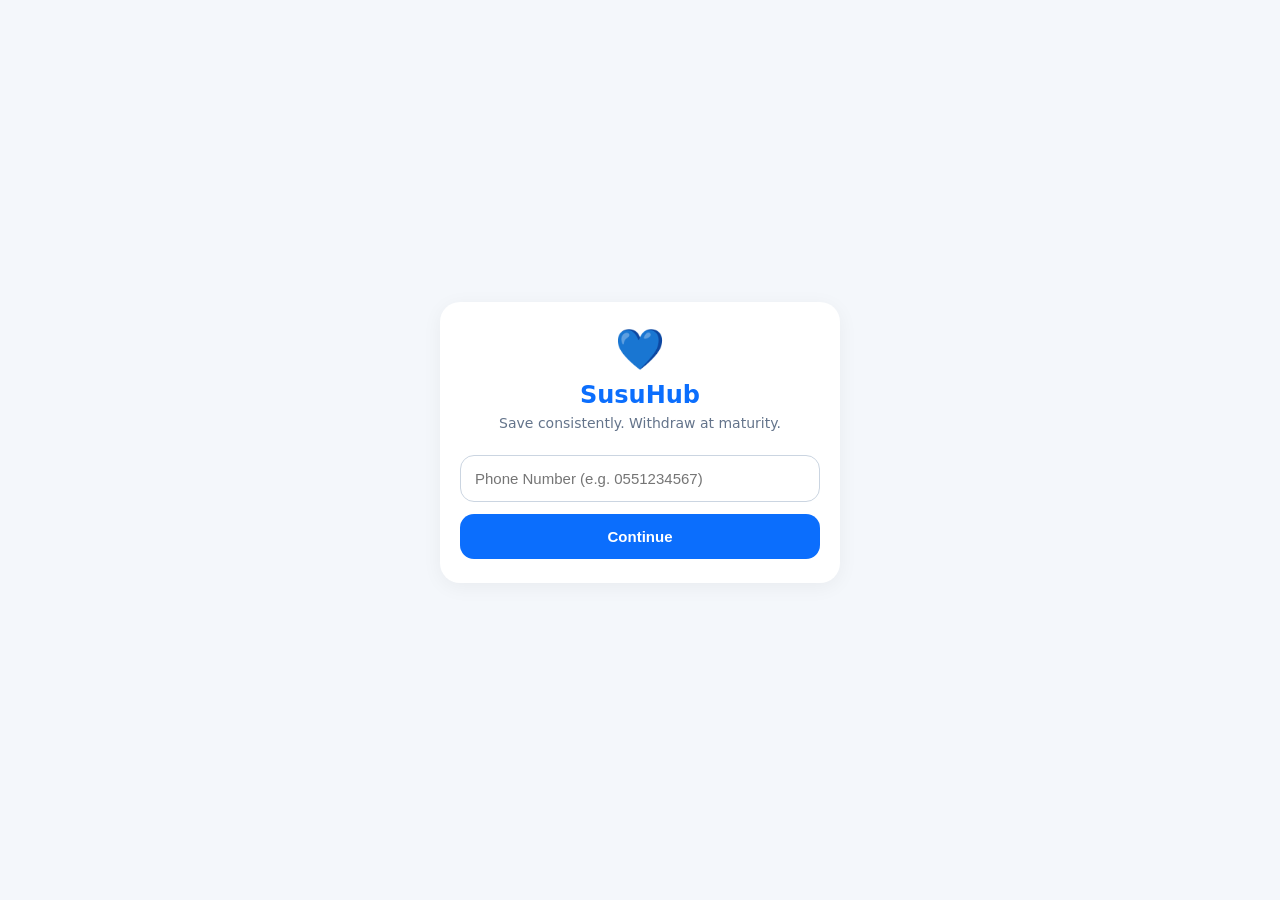
<file: index.html>
<!DOCTYPE html>
<html lang="en">
<head>
  <meta charset="UTF-8">
  <meta name="viewport" content="width=device-width, initial-scale=1.0, maximum-scale=1.0, user-scalable=yes">
  <title>SusuHub - Save consistently. Withdraw at maturity.</title>
  <style>
    * { box-sizing: border-box; margin: 0; padding: 0; }
    body {
      font-family: system-ui, 'Segoe UI', Roboto, sans-serif;
      background: #f4f7fb; color: #1e293b;
      display: flex; justify-content: center; align-items: center;
      min-height: 100vh; padding: 16px;
    }
    #app { width: 100%; max-width: 400px; }
    .screen { display: none; }
    .screen.active { display: block; }
    .card {
      background: #ffffff; border-radius: 20px; padding: 24px 20px;
      box-shadow: 0 4px 20px rgba(0,0,0,0.05); margin-bottom: 16px;
    }
    .logo { font-size: 40px; text-align: center; margin-bottom: 8px; }
    h1 { font-size: 24px; color: #0b6efd; text-align: center; margin-bottom: 6px; }
    .tagline { text-align: center; color: #64748b; margin-bottom: 24px; font-size: 14px; }
    h2 { font-size: 20px; color: #0b6efd; margin-bottom: 16px; }
    input, select, textarea {
      width: 100%; padding: 14px; margin-bottom: 12px;
      border: 1px solid #cbd5e1; border-radius: 14px; font-size: 15px;
    }
    button {
      background: #0b6efd; color: white; border: none;
      padding: 14px; border-radius: 14px; font-weight: 600;
      font-size: 15px; cursor: pointer; width: 100%; transition: background 0.2s;
    }
    button.secondary { background: #e2e8f0; color: #1e293b; }
    button.danger { background: #ef4444; }
    button:hover { opacity: 0.9; }
    .btn-group { display: flex; gap: 10px; }
    .btn-group button { flex: 1; }
    .topbar {
      display: flex; align-items: center; justify-content: space-between;
      background: white; border-radius: 20px; padding: 12px 16px;
      box-shadow: 0 2px 12px rgba(0,0,0,0.04); margin-bottom: 16px;
    }
    .topbar button { width: auto; padding: 8px 14px; background: transparent; color: #0b6efd; font-weight: 600; }
    .bottom-nav {
      display: flex; justify-content: space-between; background: #fff;
      border-radius: 20px 20px 0 0; padding: 10px 12px; margin-top: 20px;
      box-shadow: 0 -2px 12px rgba(0,0,0,0.05); position: sticky; bottom: 0;
    }
    .nav-item {
      display: flex; flex-direction: column; align-items: center; font-size: 11px;
      color: #64748b; cursor: pointer; padding: 4px;
    }
    .nav-item.active { color: #0b6efd; font-weight: 600; }
    .overview-item {
      background: #f8fafc; border-radius: 14px; padding: 14px 10px;
      text-align: center; flex: 1 1 40%;
    }
    .ov-label { font-size: 12px; color: #64748b; display: block; }
    .ov-value { font-size: 18px; font-weight: 700; color: #0b6efd; margin-top: 4px; }
    .grid-2 { display: grid; grid-template-columns: 1fr 1fr; gap: 10px; }
    .small { font-size: 12px; color: #64748b; }
    .danger-zone { margin-top: 20px; border-top: 1px solid #e2e8f0; padding-top: 16px; }
    .link { color: #0b6efd; font-weight: 500; cursor: pointer; }
    .error-msg { color: #ef4444; font-size: 12px; margin-top: -8px; margin-bottom: 8px; display: none; }
  </style>
</head>
<body>
<div id="app">
  <!-- LOGIN (first screen) -->
  <section id="login-screen" class="screen active">
    <div class="card">
      <div class="logo">💙</div>
      <h1>SusuHub</h1>
      <p class="tagline">Save consistently. Withdraw at maturity.</p>
      <input type="tel" id="login-phone" placeholder="Phone Number (e.g. 0551234567)" />
      <div id="login-phone-error" class="error-msg">Phone must be 10 digits, starting with 0</div>
      <button onclick="handleLogin()">Continue</button>
    </div>
  </section>

  <!-- OTP -->
  <section id="otp-screen" class="screen">
    <div class="card">
      <h2>OTP Verification</h2>
      <p class="small">Enter the code sent to your phone</p>
      <input type="text" id="otp-input" placeholder="6-digit code" maxlength="6" />
      <div id="otp-error" class="error-msg">Invalid OTP. Demo: 123456</div>
      <div class="btn-group">
        <button onclick="handleOTP()">Verify</button>
        <button class="secondary" onclick="resendOTP()">Resend Code</button>
      </div>
    </div>
  </section>

  <!-- PASSWORD (if returning user has PIN) -->
  <section id="password-screen" class="screen">
    <div class="card">
      <h2>Enter PIN</h2>
      <input type="password" id="login-password" placeholder="4-digit PIN" maxlength="4" />
      <div id="pin-error" class="error-msg">Incorrect PIN</div>
      <button onclick="handlePassword()">Unlock</button>
      <p class="small" style="text-align:center; margin-top:12px;">
        <span class="link" onclick="navigateTo('forgot-password-screen')">Forgot PIN?</span>
      </p>
    </div>
  </section>

  <!-- FORGOT PASSWORD -->
  <section id="forgot-password-screen" class="screen">
    <div class="card">
      <h2>Reset PIN</h2>
      <button onclick="triggerPasswordResetOTP()">Send OTP</button>
      <div id="forgot-otp-section" style="display:none; margin-top:12px;">
        <input type="text" id="forgot-otp-input" placeholder="OTP" maxlength="6" />
        <div id="forgot-otp-error" class="error-msg">Invalid OTP</div>
        <button onclick="verifyForgotOTP()">Verify OTP</button>
      </div>
      <div id="new-password-section" style="display:none; margin-top:12px;">
        <input type="password" id="new-password" placeholder="New 4-digit PIN" maxlength="4" />
        <input type="password" id="confirm-new-password" placeholder="Confirm PIN" maxlength="4" />
        <div id="reset-pin-error" class="error-msg">PIN must be 4 digits and match</div>
        <button onclick="resetPassword()">Set New PIN</button>
      </div>
    </div>
  </section>

  <!-- PROFILE SETUP -->
  <section id="profile-setup-screen" class="screen">
    <div class="card">
      <h2>Profile Setup</h2>
      <form onsubmit="saveProfile(event)">
        <input type="text" id="profile-name" placeholder="Full Name" required />
        <div id="name-error" class="error-msg">Name must be at least 2 characters</div>
        <input type="email" id="profile-email" placeholder="Email (Optional)" />
        <input type="tel" id="profile-phone" readonly placeholder="Phone number" />
        <input type="tel" id="profile-momo" placeholder="Mobile Money Number (e.g. 0551234567)" required />
        <div id="momo-error" class="error-msg">Mobile Money number must be 10 digits, starting with 0</div>
        <button type="submit">Save Profile</button>
      </form>
    </div>
  </section>

  <!-- DASHBOARD -->
  <section id="dashboard-screen" class="screen">
    <div class="topbar"><h3>SusuHub</h3><button onclick="logout()">Logout</button></div>
    <div class="card" style="display:flex; gap:12px; flex-wrap:wrap;">
      <div class="overview-item"><span class="ov-label">Total Saved</span><span class="ov-value" id="total-saved">GHS 0</span></div>
      <div class="overview-item"><span class="ov-label">Active Plans</span><span class="ov-value" id="active-plans-count">0</span></div>
      <div class="overview-item"><span class="ov-label">Next Maturity</span><span class="ov-value" id="next-maturity">—</span></div>
    </div>
    <div class="card">
      <div class="grid-2">
        <button onclick="navigateTo('savings-screen')">Create Plan</button>
        <button onclick="navigateTo('withdrawals-screen')">Withdraw</button>
        <button onclick="navigateTo('complaints-screen')">Complaint</button>
        <button onclick="navigateTo('transactions-screen')">Transactions</button>
      </div>
    </div>
    <div class="card"><h3>Recent Activity</h3><div id="recent-activity"><p class="small">No transactions yet.</p></div></div>
    <div class="bottom-nav">
      <div class="nav-item active" onclick="navigateTo('dashboard-screen')">🏠 Home</div>
      <div class="nav-item" onclick="navigateTo('savings-screen')">💼 Savings</div>
      <div class="nav-item" onclick="navigateTo('transactions-screen')">📋 Tx</div>
      <div class="nav-item" onclick="navigateTo('complaints-screen')">📝 Issues</div>
      <div class="nav-item" onclick="navigateTo('profile-screen')">👤 Profile</div>
    </div>
  </section>

  <!-- SAVINGS -->
  <section id="savings-screen" class="screen">
    <div class="topbar"><button onclick="goBack()">← Back</button><h3>Savings Plans</h3></div>
    <div class="card"><h3>Existing Plans</h3><div id="existing-plans"></div></div>
    <div class="card">
      <h3>Create New Plan</h3>
      <form onsubmit="createSavingsPlan(event)">
        <input type="text" id="plan-name" placeholder="Plan Name" required />
        <input type="number" id="plan-amount" placeholder="Amount (GHS 2-100)" min="2" max="100" required />
        <div id="amount-error" class="error-msg">Amount must be between GHS 2 and 100</div>
        <select id="plan-frequency"><option value="daily">Daily</option><option value="weekly">Weekly</option><option value="monthly">Monthly</option></select>
        <button type="submit">Create Plan</button>
      </form>
    </div>
  </section>

  <!-- TRANSACTIONS -->
  <section id="transactions-screen" class="screen">
    <div class="topbar"><button onclick="goBack()">← Back</button><h3>Transactions</h3></div>
    <div class="card" id="transactions-list"><p>No transactions yet.</p></div>
  </section>

  <!-- WITHDRAWALS -->
  <section id="withdrawals-screen" class="screen">
    <div class="topbar"><button onclick="goBack()">← Back</button><h3>Withdrawals</h3></div>
    <div class="card">
      <p>Matured Balance: <strong id="matured-balance">GHS 0</strong></p>
      <p>Fee (3%): <strong id="withdrawal-fee">GHS 0</strong></p>
      <p>You Receive: <strong id="net-amount">GHS 0</strong></p>
      <input type="number" id="withdraw-amount" placeholder="Amount to withdraw" min="1" />
      <div id="withdraw-error" class="error-msg">Invalid amount</div>
      <button onclick="requestWithdrawal()">Request Withdrawal</button>
      <p class="small">No early withdrawal · 24h processing</p>
    </div>
    <div class="card"><h3>History</h3><div id="withdrawal-history"></div></div>
  </section>

  <!-- COMPLAINTS -->
  <section id="complaints-screen" class="screen">
    <div class="topbar"><button onclick="goBack()">← Back</button><h3>Complaints</h3></div>
    <div class="card">
      <h3>Report Issue</h3>
      <form onsubmit="submitComplaint(event)">
        <select id="complaint-category"><option value="withdrawal">Withdrawal</option><option value="deposit">Deposit</option><option value="sms">SMS</option><option value="account">Account</option><option value="other">Other</option></select>
        <textarea id="complaint-desc" placeholder="Describe..." required></textarea>
        <button type="submit">Submit</button>
      </form>
    </div>
    <div class="card"><h3>History</h3><div id="complaints-history"></div></div>
  </section>

  <!-- PROFILE -->
  <section id="profile-screen" class="screen">
    <div class="topbar"><button onclick="goBack()">← Back</button><h3>Profile</h3></div>
    <div class="card">
      <p><strong>Name:</strong> <span id="profile-display-name"></span></p>
      <p><strong>Phone:</strong> <span id="profile-display-phone"></span></p>
      <p><strong>MoMo:</strong> <span id="profile-display-momo"></span></p>
      <button onclick="editProfile()">Edit</button>
    </div>
    <div class="card">
      <h3>Security</h3>
      <form onsubmit="changePassword(event)">
        <input type="password" id="current-pin" placeholder="Current PIN" maxlength="4" />
        <input type="password" id="new-pin" placeholder="New 4-digit PIN" maxlength="4" required />
        <input type="password" id="confirm-pin" placeholder="Confirm" maxlength="4" required />
        <div id="change-pin-error" class="error-msg">PIN must be 4 digits and match</div>
        <button type="submit">Update PIN</button>
      </form>
    </div>
    <div class="card danger-zone">
      <button class="danger" onclick="deleteAccount()">Delete Account</button>
    </div>
  </section>

  <!-- ADMIN DASHBOARD -->
  <section id="admin-dashboard-screen" class="screen">
    <div class="topbar"><h3>Admin</h3><button onclick="logout()">Logout</button></div>
    <div class="card" style="display:flex; flex-wrap:wrap; gap:12px;">
      <div class="overview-item"><span>Users</span><span id="admin-total-users">0</span></div>
      <div class="overview-item"><span>Savings</span><span id="admin-total-savings">GHS 0</span></div>
      <div class="overview-item"><span>Active</span><span id="admin-active-plans">0</span></div>
      <div class="overview-item"><span>Pending WD</span><span id="admin-pending-wd">0</span></div>
      <div class="overview-item"><span>Complaints</span><span id="admin-open-complaints">0</span></div>
    </div>
    <div class="grid-2">
      <button onclick="navigateTo('admin-users-screen')">Users</button>
      <button onclick="navigateTo('admin-withdrawals-screen')">Withdrawals</button>
      <button onclick="navigateTo('admin-complaints-screen')">Complaints</button>
      <button onclick="navigateTo('admin-settings-screen')">Settings</button>
      <button onclick="navigateTo('admin-announcement-screen')">Broadcast</button>
      <button onclick="navigateTo('admin-logs-screen')">Audit</button>
    </div>
  </section>

  <!-- Admin sub-screens (simplified) -->
  <section id="admin-users-screen" class="screen"><div class="topbar"><button onclick="goBack()">← Back</button><h3>Users</h3></div><div class="card" id="admin-users-list"></div></section>
  <section id="admin-withdrawals-screen" class="screen"><div class="topbar"><button onclick="goBack()">← Back</button><h3>Withdrawals</h3></div><div class="card" id="admin-withdrawals-list"></div></section>
  <section id="admin-complaints-screen" class="screen"><div class="topbar"><button onclick="goBack()">← Back</button><h3>Complaints</h3></div><div class="card" id="admin-complaints-list"></div></section>
  <section id="admin-settings-screen" class="screen"><div class="topbar"><button onclick="goBack()">← Back</button><h3>Settings</h3></div><div class="card"><label>Fee %</label><input type="number" id="settings-fee" value="3" step="0.1"><label>Min Deposit</label><input type="number" id="settings-min-dep" value="2"><label>Max Deposit</label><input type="number" id="settings-max-dep" value="100"><label>Processing Hours</label><input type="number" id="settings-proc-time" value="24"><button onclick="saveSystemSettings()">Save</button></div><div class="card"><h3>Change Admin PIN</h3><form onsubmit="changeAdminPIN(event)"><input type="password" id="admin-current-pin" placeholder="Current PIN" maxlength="4" required /><input type="password" id="admin-new-pin" placeholder="New PIN" maxlength="4" required /><input type="password" id="admin-confirm-pin" placeholder="Confirm" maxlength="4" required /><div id="admin-pin-error" class="error-msg">PIN must be 4 digits and match</div><button type="submit">Update PIN</button></form></div></section>
  <section id="admin-announcement-screen" class="screen"><div class="topbar"><button onclick="goBack()">← Back</button><h3>Broadcast</h3></div><div class="card"><textarea id="announcement-msg" placeholder="Message..."></textarea><button onclick="sendAnnouncement()">Send</button></div></section>
  <section id="admin-logs-screen" class="screen"><div class="topbar"><button onclick="goBack()">← Back</button><h3>Audit Logs</h3></div><div class="card" id="audit-logs"></div></section>
</div>

<script>
// ========== LOCAL STORAGE DATA STORE ==========
const DB = {
  users: JSON.parse(localStorage.getItem('susu_users') || '[]'),
  currentUser: JSON.parse(localStorage.getItem('susu_currentUser') || 'null'),
  savings: JSON.parse(localStorage.getItem('susu_savings') || '[]'),
  transactions: JSON.parse(localStorage.getItem('susu_transactions') || '[]'),
  withdrawals: JSON.parse(localStorage.getItem('susu_withdrawals') || '[]'),
  complaints: JSON.parse(localStorage.getItem('susu_complaints') || '[]'),
  settings: JSON.parse(localStorage.getItem('susu_settings') || '{"fee":3,"minDep":2,"maxDep":100,"procTime":24}'),
  auditLogs: JSON.parse(localStorage.getItem('susu_auditLogs') || '[]'),
  announcements: JSON.parse(localStorage.getItem('susu_announcements') || '[]')
};

function save() {
  Object.keys(DB).forEach(key => {
    if (key === 'currentUser') localStorage.setItem('susu_currentUser', JSON.stringify(DB.currentUser));
    else localStorage.setItem('susu_' + key, JSON.stringify(DB[key]));
  });
}

// Seed admin if not present
if (!DB.users.find(u => u.phone === 'admin')) {
  DB.users.push({ phone: 'admin', pin: '1234', name: 'Super Admin', role: 'admin', email: '', momo: '', notifications: {} });
  save();
}

// ========== VALIDATION HELPERS ==========
function validatePhone(phone) { return /^0\d{9}$/.test(phone); }
function validateOTP(otp) { return otp === '123456'; }
function validatePIN(pin) { return /^\d{4}$/.test(pin); }
function validateAmount(amount, min, max) { const num = parseInt(amount); return !isNaN(num) && num >= min && num <= max && Number.isInteger(num); }
function showError(id, msg) { const el = document.getElementById(id); el.textContent = msg; el.style.display = 'block'; }
function hideError(id) { document.getElementById(id).style.display = 'none'; }

// ========== NAVIGATION ==========
function navigateTo(screenId) {
  document.querySelectorAll('.screen').forEach(s => s.classList.remove('active'));
  document.getElementById(screenId).classList.add('active');
  if (screenId === 'dashboard-screen') updateDashboard();
  if (screenId === 'savings-screen') renderSavings();
  if (screenId === 'transactions-screen') renderTransactions();
  if (screenId === 'withdrawals-screen') updateWithdrawalScreen();
  if (screenId === 'complaints-screen') renderComplaints();
  if (screenId === 'profile-screen') updateProfile();
  if (screenId === 'admin-dashboard-screen') updateAdminDashboard();
  if (screenId === 'admin-users-screen') renderAdminUsers();
  if (screenId === 'admin-withdrawals-screen') renderAdminWithdrawals();
  if (screenId === 'admin-complaints-screen') renderAdminComplaints();
  if (screenId === 'admin-settings-screen') populateSettings();
  if (screenId === 'admin-logs-screen') renderAuditLogs();
  document.querySelectorAll('.nav-item').forEach((el, i) => {
    el.classList.toggle('active', i === ['dashboard-screen','savings-screen','transactions-screen','complaints-screen','profile-screen'].indexOf(screenId));
  });
}

function goBack() {
  if (!DB.currentUser) navigateTo('login-screen');
  else if (DB.currentUser.role === 'admin') navigateTo('admin-dashboard-screen');
  else navigateTo('dashboard-screen');
}

function logout() { DB.currentUser = null; save(); navigateTo('login-screen'); }

// ========== AUTH ==========
function handleLogin() {
  const phone = document.getElementById('login-phone').value.trim();
  hideError('login-phone-error');
  if (!phone) return showError('login-phone-error', 'Please enter your phone number');
  if (!validatePhone(phone)) return showError('login-phone-error', 'Phone must be 10 digits, starting with 0');
  sessionStorage.setItem('otp_phone', phone);
  navigateTo('otp-screen');
}

function handleOTP() {
  const otp = document.getElementById('otp-input').value.trim();
  hideError('otp-error');
  if (!validateOTP(otp)) return showError('otp-error', 'Invalid OTP. Demo: 123456');
  const phone = sessionStorage.getItem('otp_phone');
  let user = DB.users.find(u => u.phone === phone);
  if (!user) {
    user = { phone, name: '', pin: '', role: 'user', email: '', momo: '', notifications: {} };
    DB.users.push(user);
  }
  DB.currentUser = user;
  save();
  if (user.role === 'admin') return navigateTo('admin-dashboard-screen');
  if (user.pin) return navigateTo('password-screen');
  if (!user.name) {
    document.getElementById('profile-phone').value = phone;
    return navigateTo('profile-setup-screen');
  }
  navigateTo('dashboard-screen');
}

function handlePassword() {
  const pin = document.getElementById('login-password').value.trim();
  hideError('pin-error');
  if (!validatePIN(pin)) return showError('pin-error', 'PIN must be 4 digits');
  if (pin === DB.currentUser.pin) navigateTo('dashboard-screen');
  else showError('pin-error', 'Incorrect PIN');
}

function resendOTP() { alert('OTP resent (demo: 123456)'); }

// ========== FORGOT PASSWORD ==========
function triggerPasswordResetOTP() { document.getElementById('forgot-otp-section').style.display='block'; alert('OTP sent: 123456'); }
function verifyForgotOTP() {
  hideError('forgot-otp-error');
  if (!validateOTP(document.getElementById('forgot-otp-input').value.trim())) return showError('forgot-otp-error', 'Invalid OTP');
  document.getElementById('forgot-otp-section').style.display='none';
  document.getElementById('new-password-section').style.display='block';
}
function resetPassword() {
  hideError('reset-pin-error');
  const pin = document.getElementById('new-password').value.trim();
  const conf = document.getElementById('confirm-new-password').value.trim();
  if (!validatePIN(pin)) return showError('reset-pin-error', 'PIN must be 4 digits');
  if (pin !== conf) return showError('reset-pin-error', 'PINs do not match');
  DB.currentUser.pin = pin;
  const idx = DB.users.findIndex(u => u.phone === DB.currentUser.phone);
  if (idx >= 0) DB.users[idx].pin = pin;
  save();
  alert('PIN reset successful');
  navigateTo('login-screen');
}

// ========== PROFILE ==========
function saveProfile(e) {
  e.preventDefault();
  hideError('name-error'); hideError('momo-error');
  const name = document.getElementById('profile-name').value.trim();
  const momo = document.getElementById('profile-momo').value.trim();
  if (name.length < 2) return showError('name-error', 'Name must be at least 2 characters');
  if (!validatePhone(momo)) return showError('momo-error', 'Mobile Money number must be 10 digits, starting with 0');
  const email = document.getElementById('profile-email').value.trim();
  DB.currentUser.name = name;
  DB.currentUser.email = email;
  DB.currentUser.momo = momo;
  const idx = DB.users.findIndex(u => u.phone === DB.currentUser.phone);
  if (idx >= 0) Object.assign(DB.users[idx], { name, email, momo });
  save();
  navigateTo('dashboard-screen');
}

function changePassword(e) {
  e.preventDefault();
  hideError('change-pin-error');
  const curr = document.getElementById('current-pin').value.trim();
  const newPin = document.getElementById('new-pin').value.trim();
  const conf = document.getElementById('confirm-pin').value.trim();
  if (!validatePIN(newPin)) return showError('change-pin-error', 'New PIN must be 4 digits');
  if (newPin !== conf) return showError('change-pin-error', 'PINs do not match');
  if (DB.currentUser.pin && curr !== DB.currentUser.pin) return showError('change-pin-error', 'Current PIN is incorrect');
  DB.currentUser.pin = newPin;
  const idx = DB.users.findIndex(u => u.phone === DB.currentUser.phone);
  if (idx >= 0) DB.users[idx].pin = newPin;
  save();
  alert('PIN updated');
  document.getElementById('current-pin').value = document.getElementById('new-pin').value = document.getElementById('confirm-pin').value = '';
}

function deleteAccount() {
  if (!confirm('Delete your account? This cannot be undone.')) return;
  const userPhone = DB.currentUser.phone;
  const eligible = DB.savings.filter(p => p.userPhone === userPhone && new Date(p.maturityDate) <= new Date() && p.active);
  const totalMat = eligible.reduce((s,p) => s + p.totalDeposited, 0);
  if (totalMat > 0) {
    const fee = Math.round(totalMat * DB.settings.fee / 100);
    DB.withdrawals.push({
      id: Date.now(), userPhone, amount: totalMat - fee, fee,
      status: 'Pending', date: new Date().toLocaleString(), note: 'Auto withdrawal for account deletion'
    });
  }
  DB.users = DB.users.filter(u => u.phone !== userPhone);
  DB.savings = DB.savings.filter(p => p.userPhone !== userPhone);
  DB.transactions = DB.transactions.filter(t => t.userPhone !== userPhone);
  DB.currentUser = null;
  save();
  alert('Account deleted.');
  navigateTo('login-screen');
}

// ========== DASHBOARD ==========
function updateDashboard() {
  const plans = DB.savings.filter(p => p.userPhone === DB.currentUser.phone && p.active);
  const total = plans.reduce((s,p) => s + p.totalDeposited, 0);
  document.getElementById('total-saved').textContent = 'GHS ' + total;
  document.getElementById('active-plans-count').textContent = plans.length;
  const maturities = plans.map(p => new Date(p.maturityDate)).filter(d => d > new Date());
  document.getElementById('next-maturity').textContent = maturities.length ? new Date(Math.min(...maturities)).toLocaleDateString() : '—';
  const recent = DB.transactions.filter(t => t.userPhone === DB.currentUser.phone).slice(-3);
  document.getElementById('recent-activity').innerHTML = recent.length ? recent.map(t => `<p class="small">${t.date} - ${t.type}: GHS ${t.amount}</p>`).join('') : '<p class="small">No transactions</p>';
}

// ========== SAVINGS ==========
function createSavingsPlan(e) {
  e.preventDefault();
  hideError('amount-error');
  const name = document.getElementById('plan-name').value.trim();
  const amount = parseInt(document.getElementById('plan-amount').value);
  const freq = document.getElementById('plan-frequency').value;
  if (!validateAmount(amount, DB.settings.minDep, DB.settings.maxDep)) return showError('amount-error', `Amount must be between GHS ${DB.settings.minDep} and ${DB.settings.maxDep}`);
  const start = new Date();
  const maturity = new Date(start.getTime() + 30*86400000);
  DB.savings.push({
    id: Date.now(), userPhone: DB.currentUser.phone, plan_name: name,
    amount, frequency: freq, maturityDate: maturity.toISOString(),
    totalDeposited: amount, active: true
  });
  DB.transactions.push({ id: Date.now(), userPhone: DB.currentUser.phone, type: 'Deposit', amount, status: 'Successful', date: new Date().toLocaleString() });
  save();
  renderSavings(); updateDashboard(); alert('Plan created!');
}

function renderSavings() {
  const plans = DB.savings.filter(p => p.userPhone === DB.currentUser?.phone);
  document.getElementById('existing-plans').innerHTML = plans.length ? plans.map(p => `<div class="card" style="margin:8px 0"><strong>${p.plan_name}</strong> (${p.frequency})<br>GHS ${p.amount} | Saved: ${p.totalDeposited}<br>Matures: ${new Date(p.maturityDate).toLocaleDateString()}</div>`).join('') : '<p>No plans</p>';
}

function renderTransactions() {
  const txns = DB.transactions.filter(t => t.userPhone === DB.currentUser?.phone).reverse();
  document.getElementById('transactions-list').innerHTML = txns.length ? txns.map(t => `<div style="padding:8px 0;border-bottom:1px solid #eee"><strong>${t.type}</strong> GHS ${t.amount}<br><span class="small">${t.date}</span> · ${t.status}</div>`).join('') : '<p>No transactions</p>';
}

// ========== WITHDRAWALS ==========
function updateWithdrawalScreen() {
  const eligible = DB.savings.filter(p => p.userPhone === DB.currentUser.phone && p.active && new Date(p.maturityDate) <= new Date());
  const matured = eligible.reduce((s,p) => s + p.totalDeposited, 0);
  const fee = Math.round(matured * DB.settings.fee / 100);
  document.getElementById('matured-balance').textContent = 'GHS ' + matured;
  document.getElementById('withdrawal-fee').textContent = 'GHS ' + fee;
  document.getElementById('net-amount').textContent = 'GHS ' + (matured - fee);
  const wds = DB.withdrawals.filter(w => w.userPhone === DB.currentUser.phone);
  document.getElementById('withdrawal-history').innerHTML = wds.length ? wds.map(w => `<div class="card" style="margin:8px 0"><strong>GHS ${w.amount}</strong> (Fee: ${w.fee})<br>${w.status}<br><span class="small">${w.date}</span></div>`).join('') : '<p>No withdrawals</p>';
}

function requestWithdrawal() {
  hideError('withdraw-error');
  const eligible = DB.savings.filter(p => p.userPhone === DB.currentUser.phone && p.active && new Date(p.maturityDate) <= new Date());
  if (!eligible.length) return showError('withdraw-error', 'No matured plans available');
  const totalMat = eligible.reduce((s,p) => s + p.totalDeposited, 0);
  const amount = parseInt(document.getElementById('withdraw-amount').value);
  if (isNaN(amount) || amount < 1 || amount > totalMat) return showError('withdraw-error', `Enter a valid amount between 1 and ${totalMat}`);
  const fee = Math.round(amount * DB.settings.fee / 100);
  DB.withdrawals.push({ id: Date.now(), userPhone: DB.currentUser.phone, amount, fee, status: 'Pending', date: new Date().toLocaleString(), note: '' });
  DB.transactions.push({ id: Date.now(), userPhone: DB.currentUser.phone, type: 'Withdrawal', amount, status: 'Pending', date: new Date().toLocaleString() });
  eligible.forEach(p => p.active = false);
  save();
  updateWithdrawalScreen(); updateDashboard(); alert('Withdrawal requested');
}

// ========== COMPLAINTS ==========
function submitComplaint(e) {
  e.preventDefault();
  const cat = document.getElementById('complaint-category').value;
  const desc = document.getElementById('complaint-desc').value.trim();
  if (!desc) return;
  DB.complaints.push({ id: Date.now(), userPhone: DB.currentUser.phone, category: cat, description: desc, status: 'Open', date: new Date().toLocaleString(), replies: [] });
  save();
  document.getElementById('complaint-desc').value = ''; alert('Submitted'); renderComplaints();
}

function renderComplaints() {
  const comps = DB.complaints.filter(c => c.userPhone === DB.currentUser?.phone);
  document.getElementById('complaints-history').innerHTML = comps.length ? comps.map(c => `<div class="card" style="margin:8px 0"><strong>${c.category}</strong> - ${c.status}<br>${c.description}<br><span class="small">${c.date}</span></div>`).join('') : '<p>No complaints</p>';
}

// ========== PROFILE DISPLAY ==========
function updateProfile() {
  document.getElementById('profile-display-name').textContent = DB.currentUser.name || '—';
  document.getElementById('profile-display-phone').textContent = DB.currentUser.phone;
  document.getElementById('profile-display-momo').textContent = DB.currentUser.momo || '—';
}

function editProfile() {
  const name = prompt('Name:', DB.currentUser.name);
  if (name !== null && name.trim().length >= 2) {
    DB.currentUser.name = name.trim();
    const idx = DB.users.findIndex(u => u.phone === DB.currentUser.phone);
    if (idx >= 0) DB.users[idx].name = name.trim();
    save(); updateProfile();
  } else if (name !== null) {
    alert('Name must be at least 2 characters');
  }
}

// ========== ADMIN ==========
function updateAdminDashboard() {
  const users = DB.users.filter(u => u.role !== 'admin');
  const totalSaved = DB.savings.reduce((s,p) => s + p.totalDeposited, 0);
  document.getElementById('admin-total-users').textContent = users.length;
  document.getElementById('admin-total-savings').textContent = 'GHS ' + totalSaved;
  document.getElementById('admin-active-plans').textContent = DB.savings.filter(p => p.active).length;
  document.getElementById('admin-pending-wd').textContent = DB.withdrawals.filter(w => w.status === 'Pending').length;
  document.getElementById('admin-open-complaints').textContent = DB.complaints.filter(c => c.status === 'Open').length;
}

function renderAdminUsers() {
  const users = DB.users.filter(u => u.role !== 'admin');
  document.getElementById('admin-users-list').innerHTML = users.length ? users.map(u => `<div style="padding:8px 0;border-bottom:1px solid #eee"><strong>${u.name||'—'}</strong> (${u.phone})<br>${u.suspended?'Suspended':'Active'} <button onclick="toggleSuspend('${u.phone}')">${u.suspended?'Reactivate':'Suspend'}</button> <button onclick="editUser('${u.phone}')">Edit</button></div>`).join('') : '<p>No users</p>';
}

function toggleSuspend(phone) {
  const user = DB.users.find(u => u.phone === phone);
  if (user) { user.suspended = !user.suspended; save(); renderAdminUsers(); }
}

function editUser(phone) {
  const user = DB.users.find(u => u.phone === phone);
  if (!user) return;
  const name = prompt('Name:', user.name);
  const momo = prompt('MoMo:', user.momo);
  if (name !== null && name.trim().length >= 2) user.name = name.trim();
  if (momo !== null && validatePhone(momo.trim())) user.momo = momo.trim();
  save(); renderAdminUsers();
}

function renderAdminWithdrawals() {
  const wds = DB.withdrawals;
  document.getElementById('admin-withdrawals-list').innerHTML = wds.length ? wds.map(w => `<div style="padding:8px 0;border-bottom:1px solid #eee">${w.userPhone} - GHS ${w.amount} (${w.status})<br>${w.status==='Pending' ? `<button onclick="approveWD(${w.id})">Approve</button><button onclick="rejectWD(${w.id})">Reject</button>` : ''}</div>`).join('') : '<p>No withdrawals</p>';
}

function approveWD(id) {
  const w = DB.withdrawals.find(w => w.id === id);
  if (w) { w.status = 'Approved'; w.note = prompt('Note')||''; save(); renderAdminWithdrawals(); }
}

function rejectWD(id) {
  const w = DB.withdrawals.find(w => w.id === id);
  if (w) { w.status = 'Rejected'; w.note = prompt('Reason')||''; save(); renderAdminWithdrawals(); }
}

function renderAdminComplaints() {
  const comps = DB.complaints;
  document.getElementById('admin-complaints-list').innerHTML = comps.length ? comps.map(c => `<div style="padding:8px 0;border-bottom:1px solid #eee">${c.userPhone} - ${c.category} (${c.status})<br>${c.description}<br><button onclick="replyComp(${c.id})">Reply</button> <select onchange="setCompStatus(${c.id},this.value)"><option ${c.status==='Open'?'selected':''}>Open</option><option ${c.status==='In Progress'?'selected':''}>In Progress</option><option ${c.status==='Resolved'?'selected':''}>Resolved</option></select></div>`).join('') : '<p>No complaints</p>';
}

function replyComp(id) {
  const reply = prompt('Reply:');
  if (reply) {
    const comp = DB.complaints.find(c => c.id === id);
    if (comp) {
      comp.replies = comp.replies || [];
      comp.replies.push({ text: reply, date: new Date().toLocaleString() });
      comp.status = 'In Progress';
      save(); renderAdminComplaints();
    }
  }
}

function setCompStatus(id, status) {
  const comp = DB.complaints.find(c => c.id === id);
  if (comp) { comp.status = status; save(); }
}

function populateSettings() {
  document.getElementById('settings-fee').value = DB.settings.fee;
  document.getElementById('settings-min-dep').value = DB.settings.minDep;
  document.getElementById('settings-max-dep').value = DB.settings.maxDep;
  document.getElementById('settings-proc-time').value = DB.settings.procTime;
}

function saveSystemSettings() {
  DB.settings = {
    fee: parseFloat(document.getElementById('settings-fee').value),
    minDep: parseInt(document.getElementById('settings-min-dep').value),
    maxDep: parseInt(document.getElementById('settings-max-dep').value),
    procTime: parseInt(document.getElementById('settings-proc-time').value)
  };
  save(); alert('Settings saved');
}

function sendAnnouncement() {
  const msg = document.getElementById('announcement-msg').value.trim();
  if (!msg) return;
  DB.announcements.push({ message: msg, date: new Date().toLocaleString() });
  save(); document.getElementById('announcement-msg').value = ''; alert('Sent');
}

function renderAuditLogs() {
  const logs = DB.auditLogs.slice(-20).reverse();
  document.getElementById('audit-logs').innerHTML = logs.length ? logs.map(l => `<p class="small">${l.date} - ${l.action}</p>`).join('') : '<p>No logs</p>';
}

function changeAdminPIN(e) {
  e.preventDefault();
  hideError('admin-pin-error');
  const curr = document.getElementById('admin-current-pin').value.trim();
  const newPin = document.getElementById('admin-new-pin').value.trim();
  const conf = document.getElementById('admin-confirm-pin').value.trim();
  if (!validatePIN(newPin)) return showError('admin-pin-error', 'New PIN must be 4 digits');
  if (newPin !== conf) return showError('admin-pin-error', 'PINs do not match');
  if (curr !== DB.currentUser.pin) return showError('admin-pin-error', 'Current PIN is incorrect');
  DB.currentUser.pin = newPin;
  const user = DB.users.find(u => u.phone === DB.currentUser.phone);
  if (user) user.pin = newPin;
  save();
  alert('Admin PIN updated');
  document.getElementById('admin-current-pin').value = document.getElementById('admin-new-pin').value = document.getElementById('admin-confirm-pin').value = '';
}

// ========== INIT ==========
navigateTo('login-screen');
</script>
</body>
</html>
</file>
